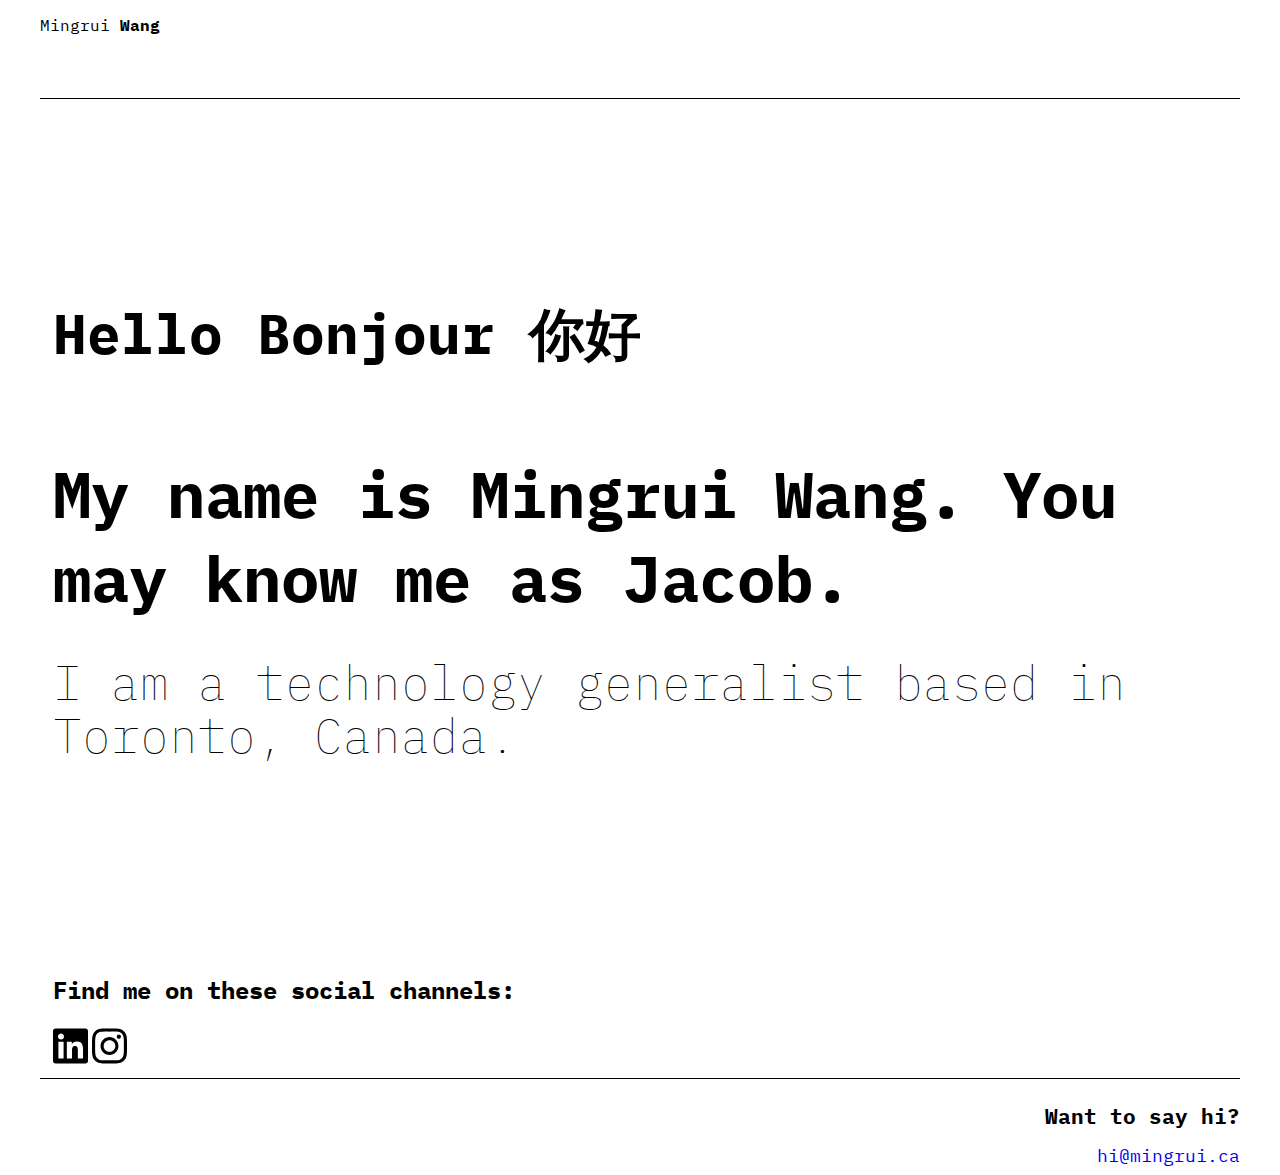
<file: docs/index.html>
<!DOCTYPE html>
<html lang="en">

<head>
    <title>Mingrui/Jacob WANG</title>
    <meta charset="UTF-8">
    <meta http-equiv="X-UA-Compatible" content="IE=edge">
    <meta name="viewport" content="width=device-width, initial-scale=1.0">
    <meta property="og:url" content="https://www.mingrui.ca/">
    <meta property="og:type" content="website">
    <meta property="og:title" content="Mingrui/Jacob WANG">
    <meta property="og:description" content="Human based in Toronto, Canada">
    <meta property="og:image:url"
        content="https://images.unsplash.com/photo-1601923146328-310db041a805?ixlib=rb-1.2.1&ixid=MnwxMjA3fDB8MHxwaG90by1wYWdlfHx8fGVufDB8fHx8&auto=format&fit=crop&w=2071&q=80" />


    <link rel="shortcut icon" type="image/x-icon" href="hi.svg" />

    <link href="https://cdn.jsdelivr.net/npm/bootstrap@5.1.3/dist/css/bootstrap.min.css" rel="stylesheet"
        integrity="sha384-1BmE4kWBq78iYhFldvKuhfTAU6auU8tT94WrHftjDbrCEXSU1oBoqyl2QvZ6jIW3" crossorigin="anonymous">
    <link rel="preconnect" href="https://fonts.googleapis.com">
    <link rel="preconnect" href="https://fonts.gstatic.com" crossorigin>
    <link
        href="https://fonts.googleapis.com/css2?family=IBM+Plex+Mono:ital,wght@0,300;0,400;0,600;1,600&family=IBM+Plex+Serif:ital,wght@0,300;0,400;0,600;1,600&display=swap"
        rel="stylesheet">
    <link href="style.css" rel="stylesheet">

    <!-- Facebook Pixel Code -->
    <script>
        !function (f, b, e, v, n, t, s) {
            if (f.fbq) return; n = f.fbq = function () {
                n.callMethod ?
                n.callMethod.apply(n, arguments) : n.queue.push(arguments)
            };
            if (!f._fbq) f._fbq = n; n.push = n; n.loaded = !0; n.version = '2.0';
            n.queue = []; t = b.createElement(e); t.async = !0;
            t.src = v; s = b.getElementsByTagName(e)[0];
            s.parentNode.insertBefore(t, s)
        }(window, document, 'script',
            'https://connect.facebook.net/en_US/fbevents.js');
        fbq('init', '932780703952598');
        fbq('track', 'PageView');
    </script>
    <noscript><img height="1" width="1" style="display:none"
            src="https://www.facebook.com/tr?id=932780703952598&ev=PageView&noscript=1" /></noscript>
    <!-- End Facebook Pixel Code -->
</head>

<body>
    <div class="navbar">
        <a class="active" href="index.html">Mingrui <strong>Wang</strong></a>
    </div>

    <div class="header">
        <h1 class="headergreeting fw-light">Hello <span class="fw-bolder">Bonjour</span> <span class="fw-bold">你好</span>
        </h1>
        <br><br>
        <h1 class="headertitle">My name is Mingrui Wang. You may know me as Jacob.</h1>
        <br><br>
        <h1 class="headersubtitle">I am a technology generalist based in Toronto, Canada.</h1>
    </div>

    <div class="contact">
        <h2 class="socialtitle">Find me on these social channels:</h2>
        <div class="sociallinks">
            <a href="https://www.linkedin.com/in/mingruiwang/" target="_blank"><img src="linkedin-brands.svg"
                    alt="LinkedIn"></a>
            <a href="https://www.instagram.com/coldpopsicle/" target="_blank"><img src="instagram-brands.svg"
                    alt="Instagram"></a>
        </div>
    </div>

    <footer>
        <h1 class="fw-light">Want to say hi?</h1>
        <a class="email" href="mailto:hi@mingrui.ca?Subject=Hi" target="_top">hi@mingrui.ca</a>
    </footer>

    <script src="https://cdn.jsdelivr.net/npm/bootstrap@5.1.3/dist/js/bootstrap.bundle.min.js"
        integrity="sha384-ka7Sk0Gln4gmtz2MlQnikT1wXgYsOg+OMhuP+IlRH9sENBO0LRn5q+8nbTov4+1p"
        crossorigin="anonymous"></script>
</body>

</html>
</file>
<file: docs/style.css>
@keyframes fadein {
    from {
      opacity: 0;
    }
    to {
      opacity: 1;
    }
  }
  @-moz-keyframes fadein {
    /* Firefox */
    from {
      opacity: 0;
    }
    to {
      opacity: 1;
    }
  }
  @-webkit-keyframes fadein {
    /* Safari and Chrome */
    from {
      opacity: 0;
    }
    to {
      opacity: 1;
    }
  }
  @-o-keyframes fadein {
    /* Opera */
    from {
      opacity: 0;
    }
    to {
      opacity: 1;
    }
  }
  
  /*  =======================SETUP========================= */
  
  ::-webkit-scrollbar {
    width: 10px;
  }
  html {
    background-color: rgb(255, 255, 255);
    scrollbar-color: rgba(255, 255, 255, 0.986) rgb(241, 241, 241);
    scrollbar-width: none;
  }
  
  body {
    padding-left: 2em;
    padding-right: 2em;
    padding-top: 0;
    margin-top: 0;
    overflow-x: hidden;
  }
  
  @media screen and (max-width: 900px) {
    body {
      padding: 0 1em;
    }
  }
  
  h1,
  h2 {
    font-family: "IBM Plex Mono", monospace;
  }
  a,
  p {
    font-family: "IBM Plex Mono", monospace;
  }
  p {
    animation: fadein 2s;
    -moz-animation: fadein 2s;
    -webkit-animation: fadein 2s;
    -o-animation: fadein 2s;
    font-size: 1.2rem;
    color: rgb(71, 71, 71);
  }
  h1 h2{
    animation: fadein 2s;
    -moz-animation: fadein 2s;
    -webkit-animation: fadein 2s;
    -o-animation: fadein 2s;
  }
  img {
    animation: fadein cubic-bezier(0.5, 0, 0.75, 0) 1s;
    -moz-animation: fadein 2s;
    -webkit-animation: fadein 2s;
    -o-animation: fadein 2s;
  }
  
  /*  =====================SETUP END========================= */
  
  .navbar {
    display: flex;
    justify-content: space-between;
    position: sticky;
    height: 50px;
    font-size: 1rem;
    background-color: rgb(255, 255, 255);
    border-bottom: 1px solid rgb(0, 0, 0);
    z-index: 999;
    padding-bottom: 3rem;
  }
  
  .navbar a {
    position: relative;
    top: 15px;
    text-decoration: none;
    color: rgb(0, 0, 0);
  }
  .navbar a:hover {
    text-decoration: underline;
  }
  
  /*  =====================THE TITLE HOVER EFFECT========================= */
  
  .header {
    position: relative;
    top: 0;
    padding-bottom: 10em;
    padding-top: 10em;
    margin-left: 1vw;
    margin-right: 1vw;
    cursor: default;
  }

  .headergreeting {
    margin-bottom: 0;
    font-size: 3.5rem;
    font-family: 'IBM Plex Mono', monospace;
  }

  .headertitle {
    margin-bottom: 0;
    font-size: 4rem;
    font-family: 'IBM Plex Mono', monospace;
  }

  .headersubtitle {
    margin-top: 0;
    padding-top: 0;
    line-height: 1.1em;
    font-size: 3em;
    font-weight: 100;
    font-family: 'IBM Plex Mono', monospace;
  }
  
  @media screen and (max-width: 900px) {
    .header {
      padding-top: 2em;
      padding-bottom: 2em;
    }
    .headergreeting {
        margin-bottom: 1rem;
        font-size: 1.9rem;
        font-family: 'IBM Plex Mono', monospace;
      }
    .headertitle {
      font-size: 1.9rem;
      margin-bottom: -20px;
    }
    .headersubtitle {
      font-size: 1.5rem;
    }
  }


  /*  =====================CONTACTS========================= */
.contact {
    position:relative;
    margin-left: 1vw;
    margin-right: 1vw;
}

  .sociallinks img {
      width: 35px;
      height: 40px;
      padding-bottom: 0.5rem;
  }
   
  /*  =====================FOOTER========================= */
  footer {
    border-top: 1px black solid;
    position: relative;
    text-align: right;
    width: 100%;
    z-index: 4;
    margin: 0;
    background-color: white;
    font-family: 'IBM Plex Serif';
  }
  footer h1 {
    padding-top: 0.5em;
    font-size: 1.3rem;
  }
  footer a {
    font-size: 1.1em;
    outline: none;
    text-decoration: none;
  }
  footer a:hover {
    text-decoration: underline;
    outline: none;
    color: rgb(0, 0, 0);
  }
  
  @media screen and (max-width: 675px) {
    footer h1 {
      font-size: 1.2rem;
    }
  
    footer a {
      font-size: 1rem;
      text-decoration: none;
    }
  }
</file>
